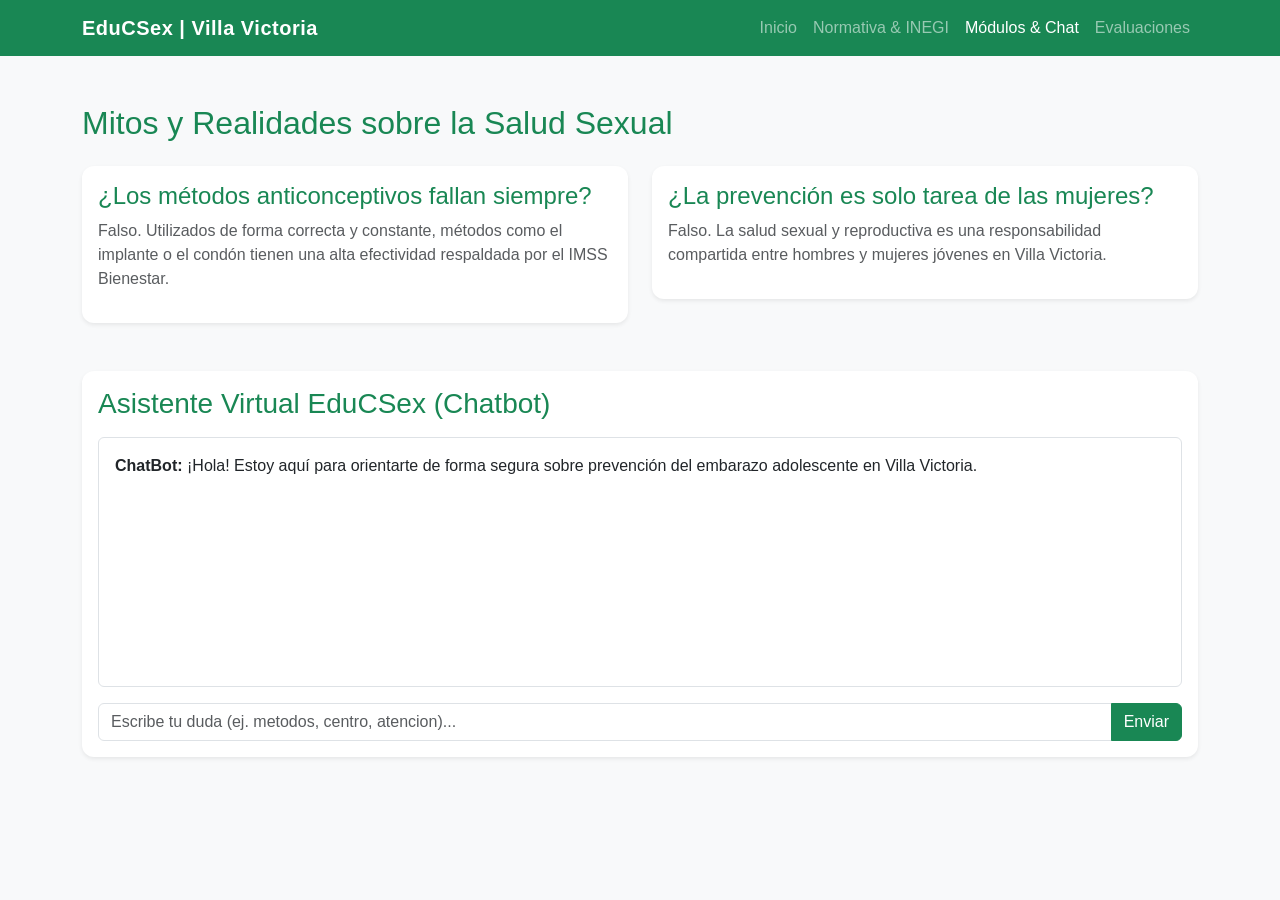
<file: interactivo.html>
<!DOCTYPE html>
<html lang="es">
<head>
    <meta charset="UTF-8">
    <meta name="viewport" content="width=device-width, initial-scale=1.0">
    <title>Módulos Interactivos y Chat - EduCSex</title>
    <link href="https://cdn.jsdelivr.net/npm/bootstrap@5.3.0/dist/css/bootstrap.min.css" rel="stylesheet">
    <link rel="stylesheet" href="css/styles.css">
</head>
<body class="bg-light">

    <!-- Barra de Navegación -->
    <nav class="navbar navbar-expand-lg navbar-dark bg-success">
        <div class="container">
            <a class="navbar-brand fw-bold" href="index.html">EduCSex | Villa Victoria</a>
            <div class="navbar-nav ms-auto">
                <a class="nav-link" href="index.html">Inicio</a>
                <a class="nav-link" href="normativa.html">Normativa & INEGI</a>
                <a class="nav-link active" href="interactivo.html">Módulos & Chat</a>
                <a class="nav-link" href="evaluaciones.html">Evaluaciones</a>
            </div>
        </div>
    </nav>

    <div class="container my-5">
        <h2 class="text-success mb-4">Mitos y Realidades sobre la Salud Sexual</h2>
        <div class="row">
            <div class="col-md-6 mb-4">
                <div class="card card-h-100 shadow-sm border-0">
                    <div class="card-body">
                        <h4 class="text-success">¿Los métodos anticonceptivos fallan siempre?</h4>
                        <p class="text-muted">Falso. Utilizados de forma correcta y constante, métodos como el implante o el condón tienen una alta efectividad respaldada por el IMSS Bienestar.</p>
                    </div>
                </div>
            </div>
            <div class="col-md-6 mb-4">
                <div class="card card-h-100 shadow-sm border-0">
                    <div class="card-body">
                        <h4 class="text-success">¿La prevención es solo tarea de las mujeres?</h4>
                        <p class="text-muted">Falso. La salud sexual y reproductiva es una responsabilidad compartida entre hombres y mujeres jóvenes en Villa Victoria.</p>
                    </div>
                </div>
            </div>
        </div>

        <!-- Sección del Chatbot Local Mejorado -->
        <div class="card shadow-sm border-0 mt-4">
            <div class="card-body">
                <h3 class="text-success mb-3">Asistente Virtual EduCSex (Chatbot)</h3>
                <div id="chatBox" class="border rounded p-3 mb-3 bg-white" style="height: 250px; overflow-y: scroll;">
                    <p><strong>ChatBot:</strong> ¡Hola! Estoy aquí para orientarte de forma segura sobre prevención del embarazo adolescente en Villa Victoria.</p>
                </div>
                <div class="input-group">
                    <input type="text" id="userInput" class="form-control" placeholder="Escribe tu duda (ej. metodos, centro, atencion)...">
                    <button class="btn btn-success" id="sendBtn">Enviar</button>
                </div>
            </div>
        </div>
    </div>

    <!-- Script del Chatbot -->
    <script src="js/chatbot.js"></script>
</body>
</html>
</file>
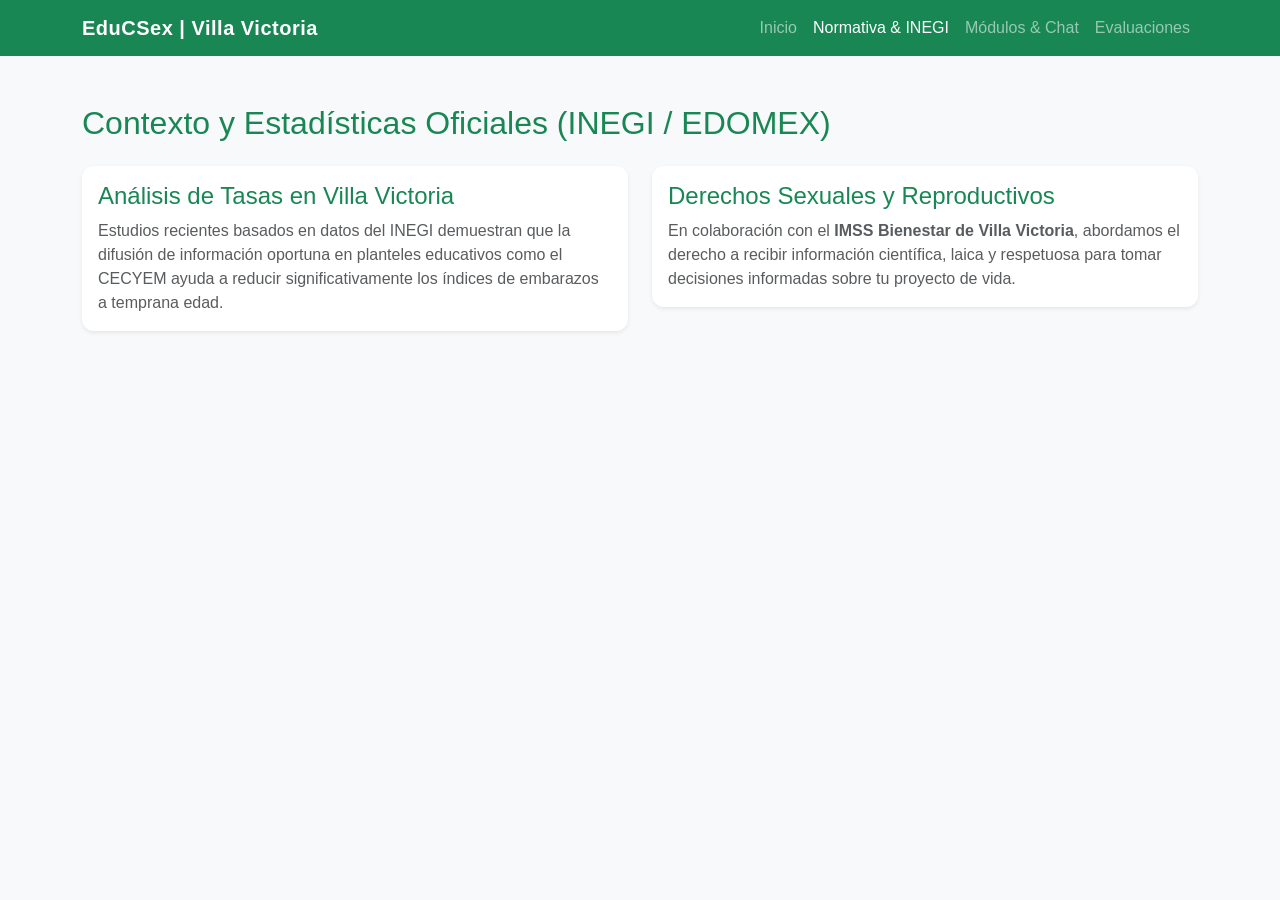
<file: normativa.html>
<!DOCTYPE html>
<html lang="es">
<head>
    <meta charset="UTF-8">
    <meta name="viewport" content="width=device-width, initial-scale=1.0">
    <title>Normativa y Estadísticas - EduCSex</title>
    <link href="https://cdn.jsdelivr.net/npm/bootstrap@5.3.0/dist/css/bootstrap.min.css" rel="stylesheet">
    <link rel="stylesheet" href="css/styles.css">
</head>
<body class="bg-light">

    <!-- Barra de Navegación -->
    <nav class="navbar navbar-expand-lg navbar-dark bg-success">
        <div class="container">
            <a class="navbar-brand fw-bold" href="index.html">EduCSex | Villa Victoria</a>
            <div class="navbar-nav ms-auto">
                <a class="nav-link" href="index.html">Inicio</a>
                <a class="nav-link active" href="normativa.html">Normativa & INEGI</a>
                <a class="nav-link" href="interactivo.html">Módulos & Chat</a>
                <a class="nav-link" href="evaluaciones.html">Evaluaciones</a>
            </div>
        </div>
    </nav>

    <div class="container my-5">
        <h2 class="text-success mb-4">Contexto y Estadísticas Oficiales (INEGI / EDOMEX)</h2>
        <div class="row g-4">
            <div class="col-md-6">
                <div class="card card-h-100 shadow-sm border-0">
                    <div class="card-body">
                        <h4 class="card-title text-success">Análisis de Tasas en Villa Victoria</h4>
                        <p class="card-text text-muted">Estudios recientes basados en datos del INEGI demuestran que la difusión de información oportuna en planteles educativos como el CECYEM ayuda a reducir significativamente los índices de embarazos a temprana edad.</p>
                    </div>
                </div>
            </div>
            <div class="col-md-6">
                <div class="card card-h-100 shadow-sm border-0">
                    <div class="card-body">
                        <h4 class="card-title text-success">Derechos Sexuales y Reproductivos</h4>
                        <p class="card-text text-muted">En colaboración con el <strong>IMSS Bienestar de Villa Victoria</strong>, abordamos el derecho a recibir información científica, laica y respetuosa para tomar decisiones informadas sobre tu proyecto de vida.</p>
                    </div>
                </div>
            </div>
        </div>
    </div>

</body>
</html>
</file>
<file: css/styles.css>
body {
    font-family: 'Segoe UI', Tahoma, Geneva, Verdana, sans-serif;
    background-color: #f8f9fa;
}

.card {
    border-radius: 12px;
}

.navbar-brand {
    letter-spacing: 0.5px;
}
</file>
